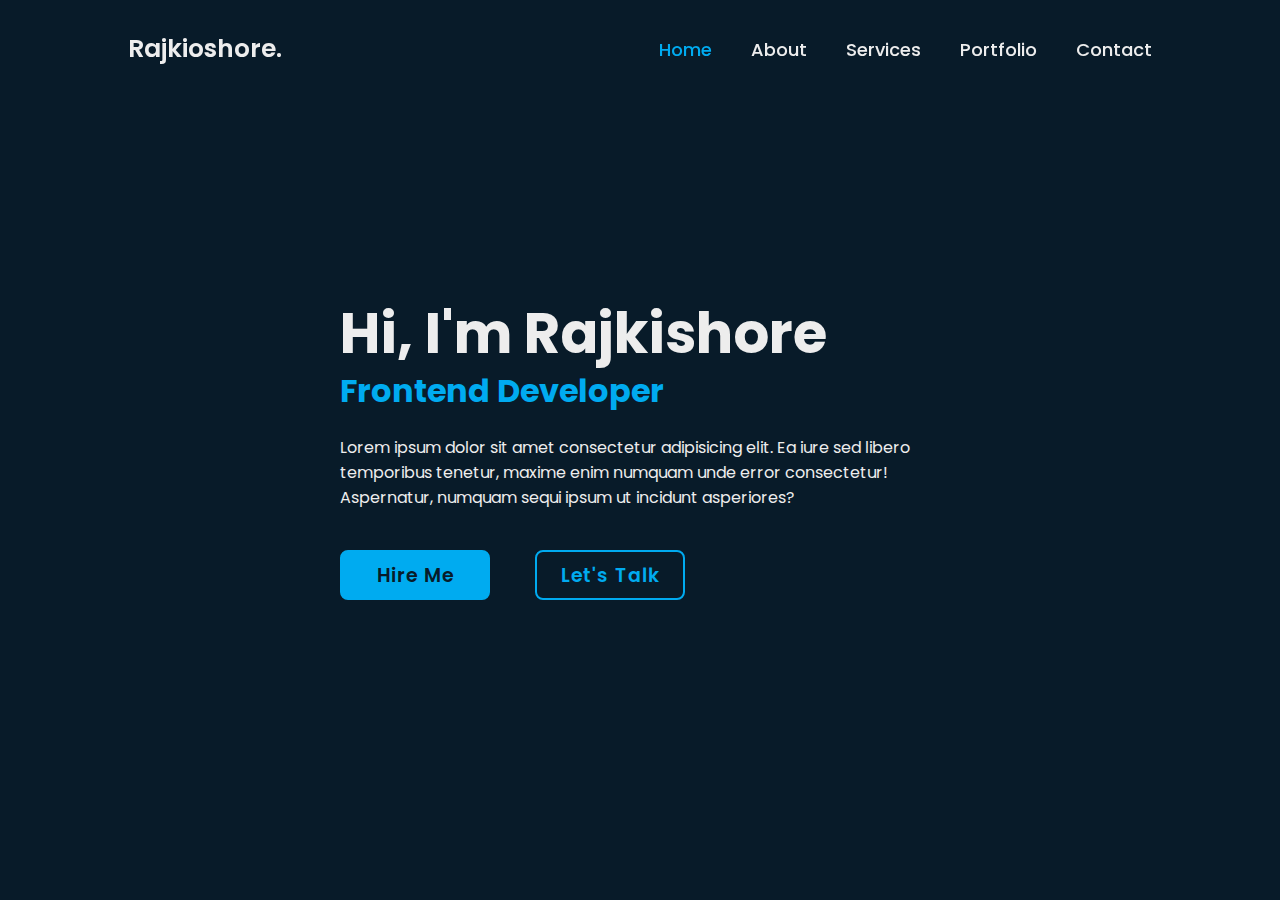
<file: index.html>
<!DOCTYPE html>
<html lang="en">
<head>
    <meta charset="UTF-8">
    <meta name="viewport" content="width=device-width, initial-scale=1.0">
    <title>Document</title>
    <link rel="stylesheet" href="style.css">
</head>
<body>
     <header class="header">
        <a href="#" class="logo">Rajkioshore.</a>

        <nav class="navbar">
            <a href="index.html" class="active">Home</a>
            <a href="about.html">About</a>
            <a href="services.html">Services</a>
            <a href="#">Portfolio</a>
            <a href="contact.html">Contact</a>
        </nav>
     </header>

      <section class="home">
        <div class="home-content">
            <h1>Hi, I'm Rajkishore</h1>
            <h3>Frontend Developer</h3>
            <p>Lorem ipsum dolor sit amet consectetur adipisicing elit. Ea iure sed libero temporibus tenetur, maxime enim numquam unde error consectetur! Aspernatur, numquam sequi ipsum ut incidunt asperiores?</p>
            <div class="btn-box">
                <a href="#">Hire Me</a>
                <a href="#">Let's Talk</a>
            </div>
        </div>
      </section>
</body>
</html>
</file>
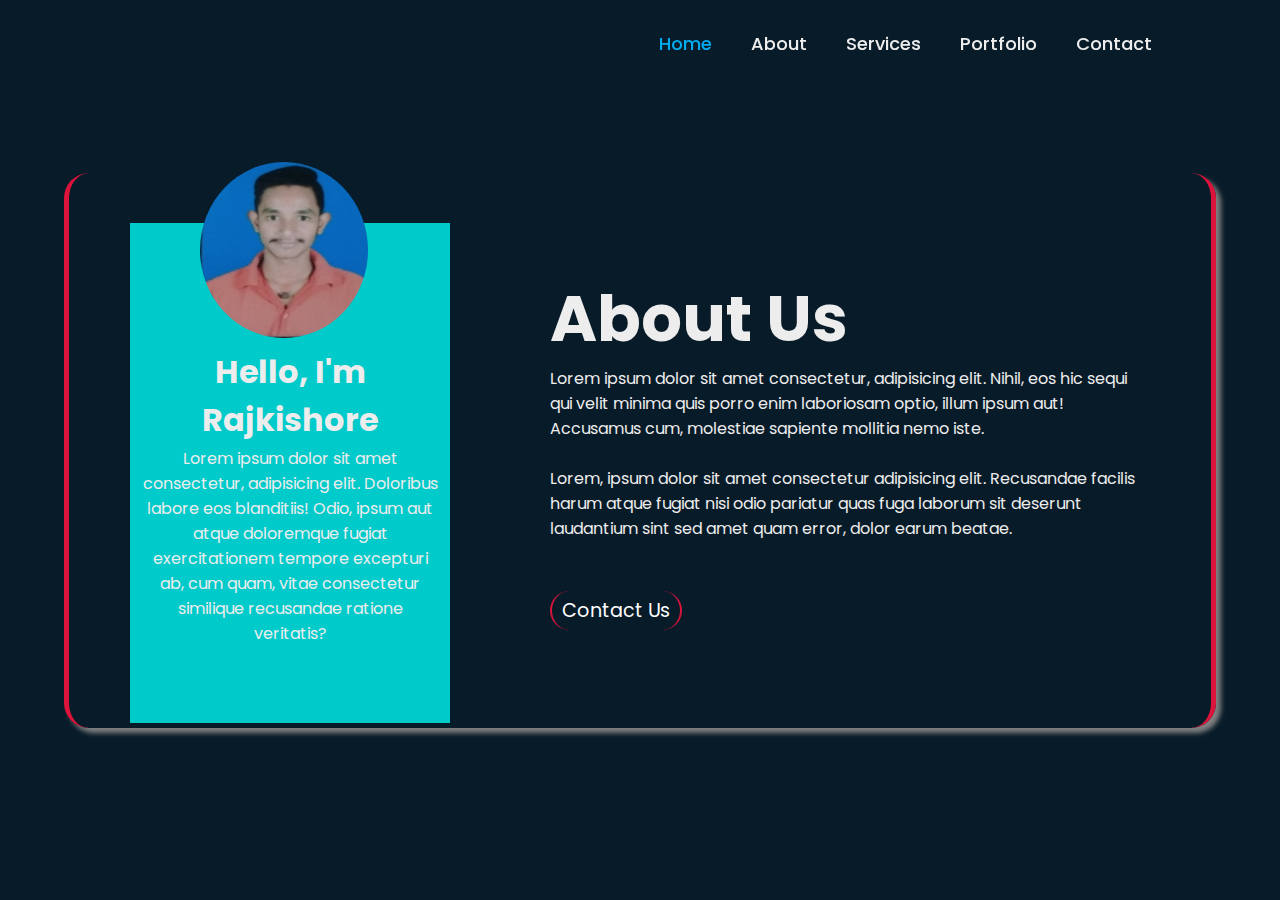
<file: about.html>
<!DOCTYPE html>
<html lang="en">
<head>
    <meta charset="UTF-8">
    <meta name="viewport" content="width=device-width, initial-scale=1.0">
    <link rel="stylesheet" type="text/css" href="style.css">
    <link rel="stylesheet" href="https://cdnjs.cloudflare.com/ajax/libs/font-awesome/6.3.0/css/all.min.css" integrity="sha512-SzlrxWUlpfuzQ+pcUCosxcglQRNAq/DZjVsC0lE40xsADsfeQoEypE+enwcOiGjk/bSuGGKHEyjSoQ1zVisanQ==" crossorigin="anonymous" referrerpolicy="no-referrer" />
    <title>About Us</title>
</head>
<body>
    <header class="header">
        <nav class="navbar" style="margin-left: auto;">
            <a href="index.html" class="active">Home</a>
            <a href="about.html">About</a>
            <a href="services.html">Services</a>
            <a href="#">Portfolio</a>
            <a href="contact.html">Contact</a>  
        </nav>
     </header>
    <div class="main-box">
        <div class="img-box">
            <img src="images/raja.jpg">
            <br>
            <center>
                <p style="padding-top: 100px;">
                    <h1>Hello, I'm Rajkishore</h1>
                <p style="text-align: center; padding: 2px 10px;">
                    Lorem ipsum dolor sit amet consectetur, adipisicing elit. Doloribus labore eos blanditiis! Odio, ipsum aut atque doloremque fugiat exercitationem tempore excepturi ab, cum quam, vitae consectetur similique recusandae ratione veritatis?
                </p>
                </p>
                <br>
                <br>
                <i class="fa-brands fa-square-facebook"></i>
                <i class="fa-brands fa-square-instagram"></i>
                <i class="fa-brands fa-twitter"></i>
                <i class="fa-brands fa-linkedin"></i>
            </center>

        </div>

        <div class="txt-box">
            <h1 style="font-size: 4rem;">About Us</h1>
            <p>
                Lorem ipsum dolor sit amet consectetur, adipisicing elit. Nihil, eos hic sequi qui velit minima quis porro enim laboriosam optio, illum ipsum aut! Accusamus cum, molestiae sapiente mollitia nemo iste.
                <br>
                <br>
                Lorem, ipsum dolor sit amet consectetur adipisicing elit. Recusandae facilis harum atque fugiat nisi odio pariatur quas fuga laborum sit deserunt laudantium sint sed amet quam error, dolor earum beatae.
            </p>
            <br>
            <br>
            <button id="btn" style="color: white;"><span><a href="contact.html" style="text-decoration: none; color: #fff;">Contact Us</a></span></button>
        </div>
    </div>
</body>
</html>
</file>
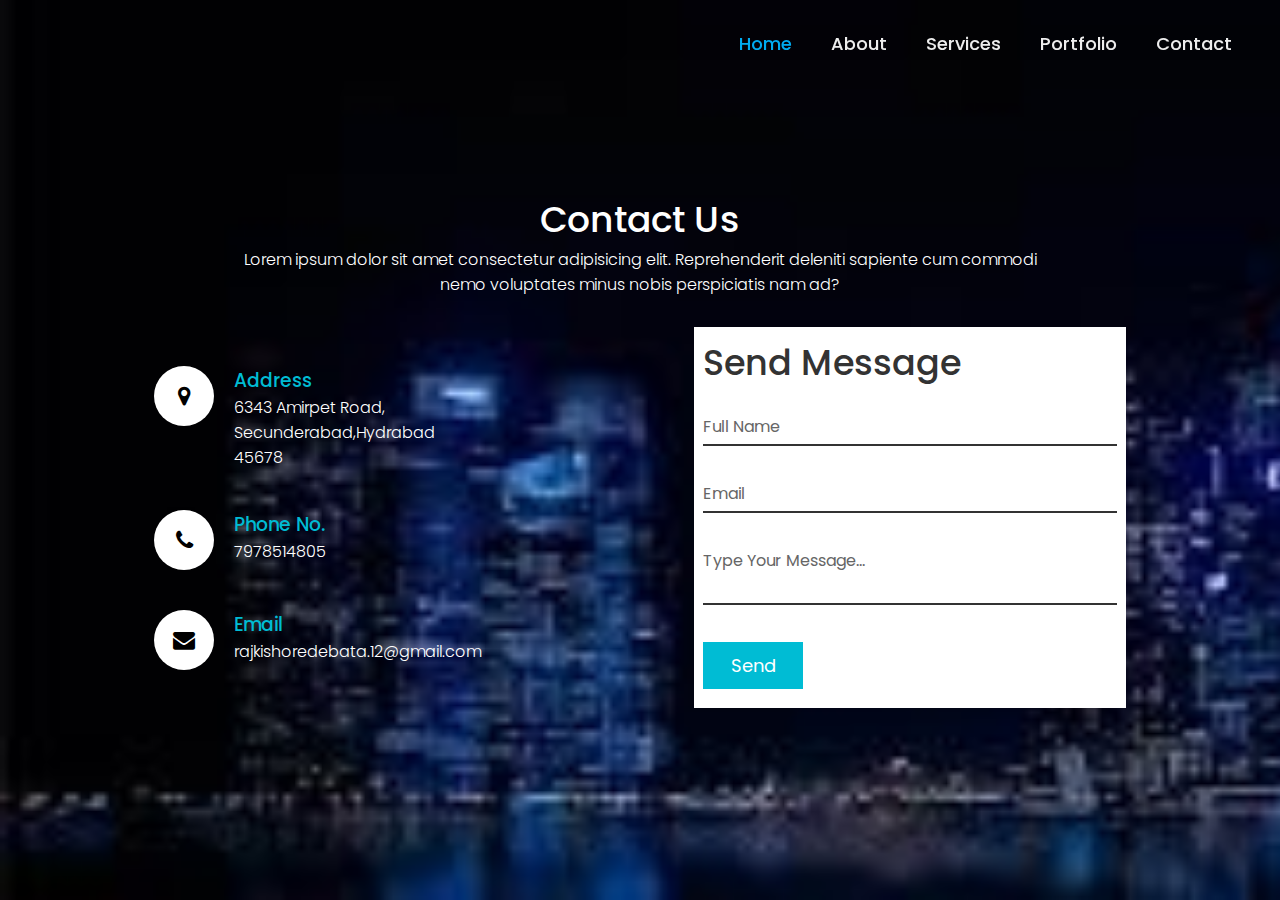
<file: contact.html>
<!DOCTYPE html>
<html lang="en">
<head>
    <meta charset="UTF-8">
    <meta name="viewport" content="width=device-width, initial-scale=1.0">
    <title>Document</title>
    <link rel="stylesheet" href="https://stackpath.bootstrapcdn.com/font-awesome/4.7.0/css/font-awesome.min.css">
    <link rel="stylesheet" type="text/css" href="style2.css">
</head>
<body>
    <header class="header">
        <nav class="navbar">
            <a href="index.html" class="active">Home</a>
            <a href="about.html">About</a>
            <a href="services.html">Services</a>
            <a href="#">Portfolio</a>
            <a href="contact.html">Contact</a>
        </nav>
     </header>
    <section class="contact">
        <div class="content">
            <h2>Contact Us</h2>
            <p>Lorem ipsum dolor sit amet consectetur adipisicing elit. Reprehenderit deleniti sapiente cum commodi nemo voluptates minus nobis perspiciatis nam ad?</p>
        </div>
        <div class="container">
            <div class="contactInfo">
                <div class="box">
                   <div class="icon">
                    <i class="fa fa-map-marker" aria-hidden="true"></i> 
                   </div>
                   <div class="text">
                    <h3>Address</h3>
                    <p>6343 Amirpet Road,<br>Secunderabad,Hydrabad<br>45678</p>
                   </div>
                </div>
                <div class="box">
                    <div class="icon">
                        <i class="fa fa-phone" aria-hidden="true"></i>
                    </div>
                    <div class="text">
                     <h3>Phone No.</h3>
                     <p>7978514805</p>
                    </div>
                 </div>
                 <div class="box">
                    <div class="icon">
                        <i class="fa fa-envelope" aria-hidden="true"></i>
                    </div>
                    <div class="text">
                     <h3>Email</h3>
                     <p>rajkishoredebata.12@gmail.com</p>
                    </div>
                 </div>
            </div>
             <div class="contactForm">
                 <form>
                    <h2>Send Message</h2>
                    <div class="inputBox">
                        <input type="text" name="" required="required">
                        <span>Full Name</span>
                    </div>
                    <div class="inputBox">
                        <input type="text" name="" required="required">
                        <span>Email</span>
                    </div>
                    <div class="inputBox">
                        <textarea required="required"></textarea>
                        <span>Type Your Message...</span>
                    </div>
                    <div class="inputBox">
                       <input type="submit" name="" value="Send">
                    </div>
                 </form>
             </div>
        </div>
    </section>
</body>
</html>
</file>
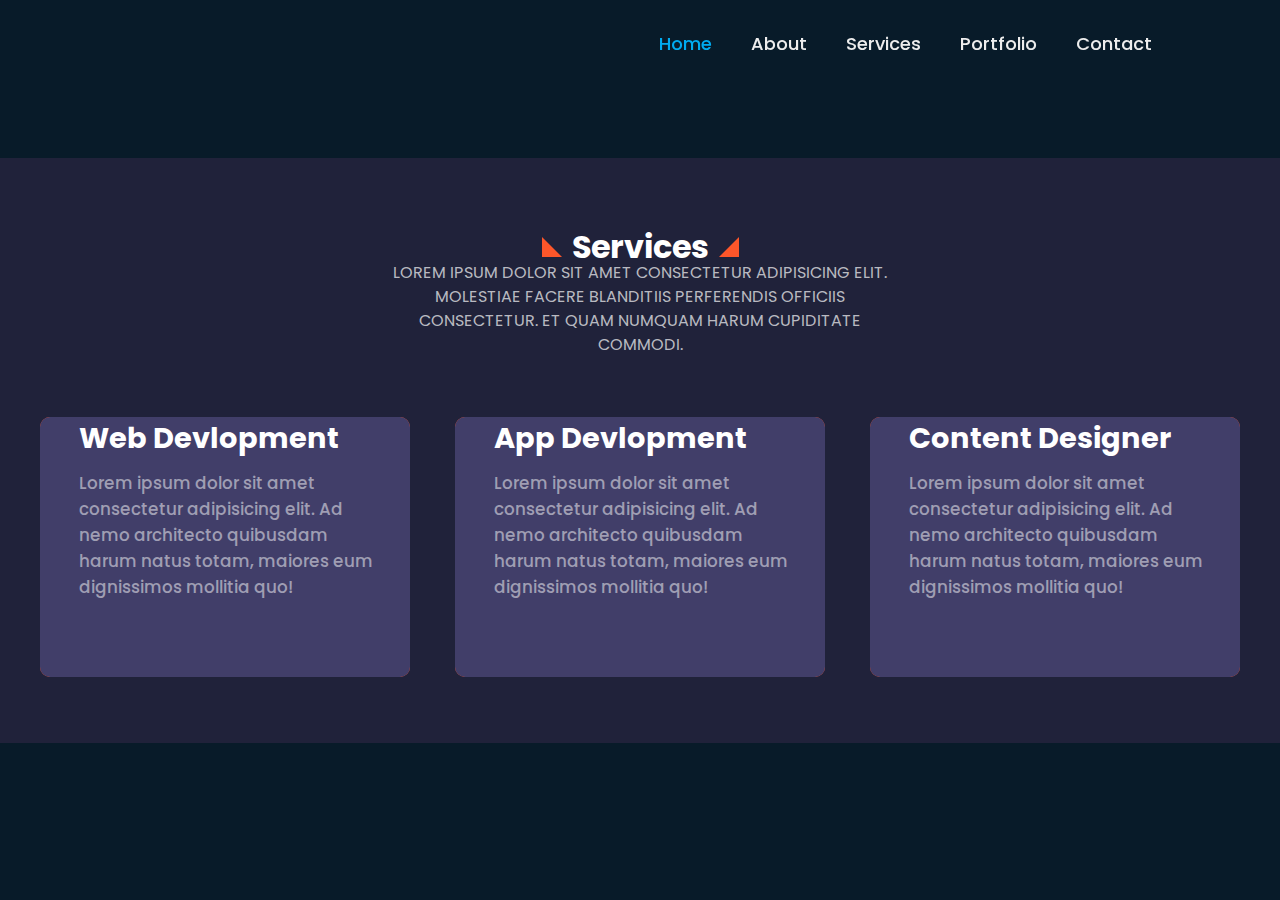
<file: services.html>
<!DOCTYPE html>
<html lang="en">
<head>
    <meta charset="UTF-8">
    <meta name="viewport" content="width=device-width, initial-scale=1.0">
    <link rel="stylesheet" href="style.css">
     <!-- font-awesome cdn link -->
     <link rel="stylesheet" href="https://cdnjs.cloudflare.com/ajax/libs/font-awesome/6.4.0/css/all.min.css" integrity="sha512-iecdLmaskl7CVkqkXNQ/ZH/XLlvWZOJyj7Yy7tcenmpD1ypASozpmT/E0iPtmFIB46ZmdtAc9eNBvH0H/ZpiBw==" crossorigin="anonymous" referrerpolicy="no-referrer" />
    <title>Services</title>
</head>
<body>
    <header class="header">
        <nav class="navbar" style="margin-left: auto;">
            <a href="index.html" class="active">Home</a>
            <a href="about.html">About</a>
            <a href="services.html">Services</a>
            <a href="#">Portfolio</a>
            <a href="contact.html">Contact</a>  
        </nav>
     </header>
    <div class="container">
        <div id="service-section">
            <h2>Services</h2>
            <p id="paragraph">Lorem ipsum dolor sit amet consectetur adipisicing elit. Molestiae facere blanditiis perferendis officiis consectetur. Et quam numquam harum cupiditate commodi.</p>
            <div class="cards">
              <div class="card">
               <i class="fa-brands fa-react"></i>
               <div class="content">
                <h3>Web Devlopment</h3>
                <p>Lorem ipsum dolor sit amet consectetur adipisicing elit. Ad nemo architecto quibusdam harum natus totam, maiores eum dignissimos mollitia quo!</p>
              </div>
            </div>
            <div class="card">
                <i class="fa-regular fa-gem"></i>
                <div class="content">
                 <h3>App Devlopment</h3>
                 <p>Lorem ipsum dolor sit amet consectetur adipisicing elit. Ad nemo architecto quibusdam harum natus totam, maiores eum dignissimos mollitia quo!</p>
             </div>
             </div>
             <div class="card">
                <i class="fa-solid fa-rocket"></i>
                <div class="content">
                 <h3>Content Designer</h3>
                 <p>Lorem ipsum dolor sit amet consectetur adipisicing elit. Ad nemo architecto quibusdam harum natus totam, maiores eum dignissimos mollitia quo!</p>
             </div>
             </div>
        </div>
    </div>
 </div>
</body>
</html>
</file>
<file: style.css>
@import url('https://fonts.googleapis.com/css2?family=Poppins:wght@300;400;500;600;700;800;900&display=swap');

* {
    margin: 0;
    padding: 0;
    box-sizing: border-box;
    font-family: 'Poppins', sans-serif;
}

body {
    background: #081b29;
    color: #ededed;
}

.header {
    position: fixed;
    top: 0;
    left: 0;
    width: 100%;
    padding: 30px 10%;
    background: transparent;
    display: flex;
    justify-content: space-between;
    align-items: center;
    z-index: 100;
}

.logo {
    font-size: 25px;
    color: #ededed;
    text-decoration: none;
    font-weight: 600;
}

.navbar a {
    font-size: 18px;
    color: #ededed;
    text-decoration: none;
    font-weight: 500;
    margin-left: 35px;
    transition: .3s;
}

.navbar a:hover,
 .navbar a.active{
    color: #00abf0;
}

.home {
    height: 100vh;
    display: flex;
    align-items: center;
    padding: 0 10%;
}

.home-content {
    max-width: 600px;
}

.home-content h1 {
    font-size: 56px;
    font-weight: 700;
    line-height:  1.2;
}

.home-content h3 {
    font-size: 32px;
    font-weight: 700;
    color: #00abf0;
}

.home-content p {
    font-size:  16px;
    margin: 20px 0 40px;
}

.home-content .btn-box {
    display: flex;
    justify-content: space-between;
    width: 345px;
    height: 50px;
}

.btn-box a {
    position: relative;
    display: inline-flex;
    justify-content: center;
    align-items: center;
    width: 150px;
    height: 100%;
    background: #00abf0;
    border:  2px solid #00abf0;
    border-radius: 8px;
    font-size: 19px;
    color: #081b29;
    text-decoration: none;
    font-weight: 600;
    letter-spacing: 1px;
    z-index: 1;
}

.btn-box a:nth-child(2){
    background: transparent;
    color: #00abf0;
}

.btn-box a::before {
    content:  '';
    position: absolute;
    top: 0;
    left: 0;
    width: 0;
    height: 100%;
    background: red;
    z-index: -1;
    transition: .5s;
}

.btn-box a:hover::before{
      width: 100%;
}




body{
    font-family: 'Trebuchet MS', 'Lucida Sans Unicode', 'Lucida Grande', 'Lucida Sans', Arial, sans-serif;
    display: flex;
    justify-content: center;
    align-items: center;
    height: 100vh;
    color: #ededed;
   
}

.main-box{
    width: 90%;
    margin: auto;
    display: flex;
    justify-content: center;
    align-items: center;
    flex-wrap: wrap-reverse;
    column-gap: 100px;
    border-left: 5px solid crimson;
    border-right: 5px solid crimson;
    border-radius: 25px;
    box-shadow: 5px 5px 5px grey;
    padding: 5px 15px;
}
.img-box{
    width: 320px;
    height: 500px;
    background-color: rgb(0,202,202);
    position: relative;
    margin-top: 45px;
}
.img-box img{
    width: 168px;
    border-radius: 50%;
    position: absolute;
    height: 176px;
    left: 70px;
    top: -61px;
}
i{
    font-size: 30px;
    padding: 4px;
}
i:hover{
   transition: 350ms ease-in-out;
   transform: rotate(347deg);
   box-shadow: 0 0 8px green;
   font-size: 41px;
   color: crimson;
   cursor: pointer;
   /* padding: 6px;  */
}
.txt-box{
    width: 600px;
}

#btn{
    border: none;
    background-color: transparent;
    font-size: 1.2rem;
    padding: 5px 10px;
    border-left: 2px solid crimson;
    border-right: 2px solid crimson;
    border-radius: 20px;
}
#btn:hover{
    cursor: pointer;
    border-left: 2px solid aqua;
    border-right: 2px solid aqua;
    transition: 200ms ease-in-out;
    box-shadow: 5px 5px 5px grey;
    transform: scale(1.1);
}



body{
    margin: 0;
    padding: 0;
    box-sizing: border-box;
    font-family: 'poppins';
}
:root{
    --primery-color: #fd562a;
    --secondary-color: rgba(255,255,255,.4);
}
#service-section{
    min-height: 585px;
    width: 100%;
    background: #20223a;
    display: flex;
    align-items: center;
    justify-content: center;
    flex-direction: column;
}
#service-section h2{
    color: #fff;
    font-size: 2rem;
    margin-bottom: -10px;
    position: relative;
}
#service-section h2::after{
       position: absolute;
       content: " ";
       top: 30%;
       left: -30px;
       height: 0;
       width: 0;
       border-top: 20px solid transparent;
       border-left: 20px solid var(--primery-color);
}
#service-section h2::before{
    position: absolute;
    content: " ";
    top: 30%;
    right: -30px;
    height: 0;
    width: 0;
    border-top: 20px solid transparent;
    border-right: 20px solid var(--primery-color);
}
#service-section #paragraph{
    width: 40%;
    font-size: 1rem;
    color: rgba(255,255,255,0.7);
    text-align: center;
    line-height: 1.5rem;
    white-space: 1px;
    margin-bottom: 40px;
    text-transform: uppercase;
}
.cards{
    display: grid;
    grid-template-columns: repeat(3,1fr);
    gap: 25px;
    z-index: 9;
    margin-top: 20px;
}
.cards .card{
    min-height: 260px;
    width: 370px;
    display: flex;
    justify-content: flex-start;
    text-decoration: column;
    padding: 0 8%;
    background: rgb(65, 62, 105);
    position: relative;
    border-radius: 10px;
    margin: 0 10px;
}
.cards .card::before{
    position: absolute;
    content: " ";
    height: 100%;
    width: 100%;
    top: 0;
    left: 0;
    border-radius: 10px;
    background: #fd562a;
    /* transform: rotate(10deg); */
    transform: rotate(0deg);
    z-index: -1;
}
.cards .card:hover.card::before{
    transform: rotate(10deg);
}
.cards .card i{
    font-size: 2.5rem;
    color: var(--primery-color);
    margin-top: 40px;
    margin-bottom: 10px;
}
.cards .card h3{
    font-size: 1.8rem;
    color: #fff;
    margin-bottom: 10px;
}
.cards .card .content p{
    color: rgba(255,255,255,0.5);
    font-size: 1.05rem;
    margin-bottom: 20px;
    font-weight: 500;
}

@media(max-width:1100px){
    #service-section h2{
        margin-top: 30px;
    }
    .cards{
        grid-template-columns: repeat(1,1fr);
    }
    #service-section #peragraph{
        width: 80%;
    }
}
@media(max-width:900px){
    .cards .card{
        height: 300px;
        width: 400px;
        margin: 20px 0;
    }
}
</file>
<file: style2.css>
@import url('https://fonts.googleapis.com/css2?family=Poppins:ital,wght@0,100;0,200;0,300;0,400;0,500;0,600;0,700;0,800;0,900;1,100;1,200;1,300;1,400;1,500;1,600;1,700;1,800;1,900&display=swap');

*
{
    margin: 0;
    padding: 0;
    box-sizing: border-box;
    font-family: 'Poppins', sans-serif;
}
.header {
    position: fixed;
    top: 0;
    left: 45%;
    width: 100%;
    padding: 30px 10%;
    background: transparent;
    display: flex;
    justify-content: space-between;
    align-items: center;
    z-index: 100;
}
.navbar a {
    font-size: 18px;
    color: #ededed;
    text-decoration: none;
    font-weight: 500;
    margin-left: 35px;
    transition: .3s;
}

.navbar a:hover,
 .navbar a.active{
    color: #00abf0;
}
.contact{
    position: relative;
    min-height: 100vh;
    padding: 50px 100px;
    display: flex;
    justify-content: center;
    align-items: center;
    flex-direction: column;
    background: url(images/bg.jpg);
    background-size: cover;
}
.contact .content {
    max-width: 800px;
    text-align: center;
}
.contact .content h2{
    font-size: 36px;
    font-weight: 500;
    color: #fff;
}
.contact .content p{
    font-weight: 300;
    color: #fff;
}
.container{
    width: 100%;
    display: flex;
    justify-content: center;
    align-items: center;
    margin-top: 30px;
}
.container .contactInfo{
width: 50%;
display: flex;
flex-direction: column;
}
.container .contactInfo .box{
    position: relative;
    padding: 20px 0;
    display: flex;
}
.container .contactInfo .icon{
    min-width: 60px;
    height: 60px;
    background: #fff;
    display: flex;
    justify-content: center;
    align-items: center;
    border-radius: 50%;
    font-size: 22px;
}
.container .contactInfo .box .text{
    display: flex;
    margin-left: 20px;
    font-size: 16px;
    color: #fff;
    flex-direction: column;
    font-weight: 300;
}
.container .contactInfo .box .text h3{
    font-weight: 500;
    color: #00bcd4;
}
.contactForm{
    width: 40%;
    padding: 9px;
    background: #fff;
}
.contactForm h2{
    font-size: 35px;
    color: #333;
    font-weight: 500;
}
.contactForm .inputBox{
    position: relative;
    width: 100%;
    margin-top: 10px;
}
.contactForm .inputBox input,
.contactForm .inputBox textarea{
    width: 100%;
    padding: 5px 0;
    font-size: 16px;
    margin: 10px 0;
    border: none;
    border-bottom: 2px solid #333;
    outline: none;
    resize: none;
}
.contactForm .inputBox span{
    position: absolute;
    left: 0;
    padding: 5px 0;
    font-size: 16px;
    margin: 10px 0;
    pointer-events: none;
    transition: 0.5%;
    color: #666;
}
.contactForm .inputBox input:focus ~ span,
.contactForm .inputBox input:valid ~ span,
.contactForm .inputBox textarea:focus ~ span,
.contactForm .inputBox textarea:valid ~ span{
    color: #e91e63;
      color: #e91e63;
      font-size: 12px;
      transform: translateY(-20px);
}
.contactForm .inputBox input[type="submit"]{
    width: 100px;
    background: #00bcd4;
    color: #fff;
    border: none;
    cursor: pointer;
    padding: 10px;
    font-size: 18px;
}
@media (max-width: 991px){
    .contact{
    padding: 50px;
  }
  .container{
    flex-direction: column;
  }
  .container .contactInfo{
    margin-bottom: 40px;
  }
  .container .contactInfo,
  .contactForm{
    width: 100%;
  }
}
</file>
